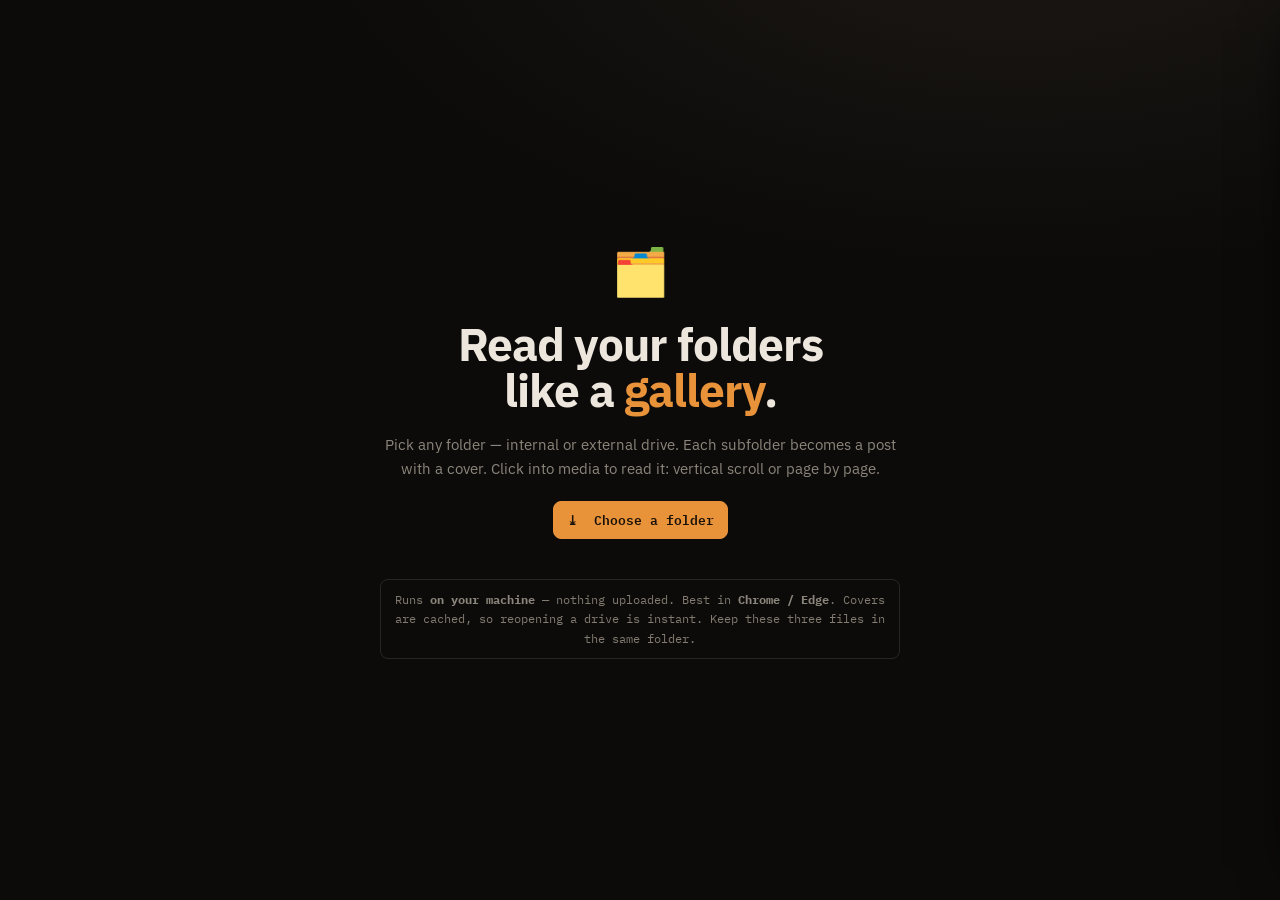
<file: index.html>
<!doctype html>
<html lang="en">
<head>
<meta charset="utf-8">
<meta name="viewport" content="width=device-width, initial-scale=1, viewport-fit=cover">
<title>Gallery — folder reader</title>
<link rel="preconnect" href="https://fonts.googleapis.com">
<link rel="preconnect" href="https://fonts.gstatic.com" crossorigin>
<link href="https://fonts.googleapis.com/css2?family=IBM+Plex+Mono:wght@400;500;600&family=IBM+Plex+Sans:wght@400;500;600;700&display=swap" rel="stylesheet">
<link rel="stylesheet" href="./styles.css">
</head>
<body>

<div id="prog"></div>
<div id="srStatus" class="sr-only" role="status" aria-live="polite"></div>

<header id="bar" style="display:none">
  <div class="brand">▚ <b>GALLERY</b></div>
  <nav class="crumbs" id="crumbs" aria-label="Breadcrumb"></nav>
  <input id="filter" class="filter" placeholder="filter…" autocomplete="off" spellcheck="false" aria-label="Filter cards">
  <button class="btn ghost icon" id="settingsBtn" title="Settings" aria-label="Open settings">⚙</button>
  <button class="btn ghost" id="rootBtn" title="Open a different root folder" aria-label="Open a different root folder">⤓ folder</button>
</header>

<section id="intro">
  <div class="ico">🗂️</div>
  <h1>Read your folders<br>like a <span>gallery</span>.</h1>
  <p>Pick any folder — internal or external drive. Each subfolder becomes a post with a cover. Click into media to read it: vertical scroll or page by page.</p>
  <div class="acts">
    <button class="btn solid" id="pick">⤓ &nbsp;Choose a folder</button>
  </div>
  <div class="recents" id="recents"></div>
  <div class="note" id="introNote">Runs <b>on your machine</b> — nothing uploaded. Best in <b>Chrome / Edge</b>. Covers are cached, so reopening a drive is instant. Keep these three files in the same folder.</div>
</section>

<main id="main" style="display:none"></main>

<div id="reader" role="dialog" aria-modal="true" aria-labelledby="rtitle">
  <div class="rbar">
    <span class="rtitle" id="rtitle"></span>
    <span class="rcount" id="rcount"></span>
    <div class="spacer" style="flex:1"></div>
    <div class="seg" id="segMode" role="group" aria-label="Reading mode">
      <button id="mScroll" class="act" aria-pressed="true">↕ scroll</button>
      <button id="mPage" aria-pressed="false">⇄ pages</button>
    </div>
    <button class="rclose" id="infoBtn" title="Image info (i)" aria-label="Toggle image info" aria-pressed="false">ⓘ</button>
    <button class="rclose" id="dlBtn" title="Download current item" aria-label="Download current item">⤓</button>
    <button class="rclose" id="fsBtn" title="Fullscreen (f)" aria-label="Toggle fullscreen" aria-pressed="false">⛶</button>
    <button class="rclose" id="slide" title="Slideshow (s)" aria-label="Toggle slideshow" aria-pressed="false">▶</button>
    <button class="rclose" id="rclose" title="Close (Esc)" aria-label="Close reader">✕</button>
  </div>
  <div class="scroll" id="scroll"></div>
  <div class="paged" id="paged">
    <div class="zone l" id="zL"></div>
    <div class="zone r" id="zR"></div>
    <button class="nav l" id="navL" aria-label="Previous item">‹</button>
    <div class="stage" id="stage"></div>
    <button class="nav r" id="navR" aria-label="Next item">›</button>
    <div class="rinfo" id="rinfo"></div>
  </div>
</div>

<aside id="settings" class="drawer" aria-label="Settings">
  <div class="dhead"><span>⚙ Settings</span><button class="rclose" id="sClose" aria-label="Close settings">✕</button></div>
  <div class="sect"><h4>Card size</h4>
    <div class="seg" id="segDensity"><button data-v="compact">compact</button><button data-v="cozy">cozy</button><button data-v="large">large</button></div></div>
  <div class="sect"><h4>Reading width · scroll</h4>
    <div class="seg" id="segWidth"><button data-v="narrow">narrow</button><button data-v="medium">medium</button><button data-v="full">full</button></div></div>
  <div class="sect"><h4>Order</h4>
    <div class="seg" id="segSort"><button data-v="name">name ↑</button><button data-v="nameDesc">name ↓</button><button data-v="date">date</button><button data-v="size">size</button><button data-v="shuffle">shuffle</button></div></div>
  <div class="sect"><h4>Default reading mode</h4>
    <div class="seg" id="segReaderMode"><button data-v="auto">auto</button><button data-v="scroll">scroll</button><button data-v="paged">pages</button></div></div>
  <div class="sect"><h4>Snap scrolling</h4>
    <div class="seg" id="segSnap"><button data-v="on">on</button><button data-v="off">off</button></div></div>
  <div class="sect"><h4>Slideshow interval</h4>
    <div class="seg" id="segSlide"><button data-v="2000">2s</button><button data-v="3500">3.5s</button><button data-v="6000">6s</button></div></div>
  <div class="sect"><h4>Thumbnail cache</h4>
    <div class="cacheline" id="cacheStat">—</div>
    <button class="btn" id="clearCache">Clear cache</button></div>
</aside>
<div id="backdrop"></div>

<div class="toast" id="toast"></div>

<script src="./app.js"></script>
</body>
</html>
</file>
<file: styles.css>
/* ====================================================================
   Gallery — folder reader · styles
   ==================================================================== */
:root{
  --bg:#0c0b0a; --bg2:#141210; --panel:#1a1714;
  --line:#2a2521; --line2:#3a332c;
  --txt:#ece6dd; --dim:#8c857b; --faint:#837b70;
  --accent:#e8923a; --accent2:#f0b46a; --bad:#d8503c;
  --mono:"IBM Plex Mono",ui-monospace,Menlo,Consolas,monospace;
  --sans:"IBM Plex Sans",system-ui,sans-serif;
  --r:10px; --ease:cubic-bezier(.2,.7,.2,1);
  --card-min:216px; --read-w:1000px;
}
*{box-sizing:border-box;margin:0;padding:0}
html,body{height:100%}
body{
  background:radial-gradient(1200px 600px at 80% -10%, #1c1814 0%, transparent 60%), var(--bg);
  color:var(--txt); font-family:var(--sans); -webkit-font-smoothing:antialiased; overflow-x:hidden;
}
button{font:inherit;color:inherit;cursor:pointer;background:none;border:none}
input{font:inherit}

/* visible keyboard focus (mouse users keep clean UI via :focus-visible) */
:focus-visible{outline:2px solid var(--accent);outline-offset:2px}
.filter:focus-visible{outline:2px solid var(--accent);outline-offset:1px}

/* visually-hidden live region (screen-reader announcements) */
.sr-only{position:absolute;width:1px;height:1px;padding:0;margin:-1px;overflow:hidden;clip:rect(0,0,0,0);white-space:nowrap;border:0}

/* drag-and-drop a folder to open */
#intro.dragover,main.dragover{position:relative;outline:2px dashed var(--accent);outline-offset:-14px}
#intro.dragover::after,main.dragover::after{content:"Drop a folder to open";position:absolute;left:50%;top:24px;transform:translateX(-50%);z-index:60;pointer-events:none;
  font-family:var(--mono);font-size:12.5px;font-weight:600;color:#1a1208;background:var(--accent);padding:8px 14px;border-radius:8px;box-shadow:0 6px 18px -8px rgba(232,146,58,.7)}

/* progress (slow disks) */
#prog{position:fixed;left:0;top:0;height:2px;width:100%;z-index:130;overflow:hidden;opacity:0;transition:opacity .2s;pointer-events:none}
#prog.go{opacity:1}
#prog::before{content:"";position:absolute;left:-40%;width:40%;height:100%;background:var(--accent);animation:ind 1.1s infinite var(--ease)}
@keyframes ind{0%{left:-40%}100%{left:100%}}

/* header */
header{position:sticky;top:0;z-index:40;display:flex;align-items:center;gap:12px;padding:12px 18px;
  background:rgba(12,11,10,.82);backdrop-filter:blur(14px);border-bottom:1px solid var(--line)}
.brand{font-family:var(--mono);font-weight:600;letter-spacing:.5px;font-size:13px;color:var(--accent);white-space:nowrap}
.brand b{color:var(--txt)}
.crumbs{display:flex;align-items:center;gap:6px;flex-wrap:wrap;font-family:var(--mono);font-size:13px;overflow:hidden;flex:1;min-width:0}
.crumbs button{color:var(--dim);padding:2px 6px;border-radius:6px;max-width:240px;overflow:hidden;text-overflow:ellipsis;white-space:nowrap;transition:color .15s,background .15s}
.crumbs button:hover{color:var(--txt);background:var(--panel)}
.crumbs button:last-child{color:var(--txt)}
.crumbs .sep{color:var(--faint)}
.filter{font-family:var(--mono);font-size:12.5px;background:var(--bg2);border:1px solid var(--line2);color:var(--txt);border-radius:8px;padding:6px 10px;width:128px;transition:width .22s var(--ease),border-color .15s}
.filter::placeholder{color:var(--faint)}
.filter:focus{outline:none;border-color:var(--accent);width:188px}
.btn{border:1px solid var(--line2);border-radius:8px;padding:7px 13px;font-family:var(--mono);font-size:12.5px;color:var(--txt);
  display:inline-flex;align-items:center;gap:8px;white-space:nowrap;transition:border-color .15s,background .15s,transform .06s,box-shadow .15s}
.btn:hover{border-color:var(--accent);background:var(--panel);box-shadow:0 0 0 3px rgba(232,146,58,.08)}
.btn:active{transform:translateY(1px) scale(.985)}
.btn.solid{background:var(--accent);color:#1a1208;border-color:var(--accent);font-weight:600}
.btn.solid:hover{background:var(--accent2);box-shadow:0 6px 18px -8px rgba(232,146,58,.7)}
.btn.ghost{color:var(--dim)} .btn.ghost:hover{color:var(--txt)}
.btn.icon{padding:7px 10px;font-size:15px}
/* gear: rotate on hover (mirrors the #rclose hover-rotate idiom) */
#settingsBtn{transition:border-color .15s,background .15s,color .2s,transform .25s var(--ease),box-shadow .15s}
#settingsBtn:hover{color:var(--accent);transform:rotate(35deg)}

/* unified tactile press feedback on icon-style buttons (matches .btn:active) */
.rclose:active,.seg button:active,.enter:active,.recents .rec:active,.crumbs button:active{transform:translateY(1px) scale(.97)}
.rclose,.seg button,.enter,.recents .rec,.crumbs button{transition-property:color,background,border-color,transform;transition-duration:.15s}

/* intro */
#intro{min-height:100dvh;display:flex;flex-direction:column;align-items:center;justify-content:center;text-align:center;padding:40px 24px;gap:20px}
#intro>*{animation:rise .6s var(--ease) both}
#intro .ico{font-size:46px;animation-delay:.02s}
#intro h1{font-weight:700;font-size:clamp(28px,5vw,46px);letter-spacing:-1px;line-height:1;animation-delay:.08s}
#intro h1 span{color:var(--accent)}
#intro p{color:var(--dim);max-width:520px;line-height:1.6;font-size:15px;animation-delay:.14s}
#intro .acts{display:flex;gap:10px;flex-wrap:wrap;justify-content:center;animation-delay:.2s}
.recents{display:flex;flex-direction:column;gap:6px;align-items:center;animation-delay:.24s}
.recents .rec{font-family:var(--mono);font-size:12px;color:var(--dim);border:1px solid var(--line);border-radius:7px;padding:6px 12px;transition:.15s;max-width:80vw;overflow:hidden;text-overflow:ellipsis;white-space:nowrap}
.recents .rec:hover{color:var(--txt);border-color:var(--accent2);background:var(--panel)}
#intro .note{font-family:var(--mono);font-size:11.5px;color:var(--faint);border:1px solid var(--line);border-radius:8px;padding:10px 14px;max-width:520px;line-height:1.7;animation-delay:.3s}
#intro .note b{color:var(--dim)}

/* grid */
main{padding:20px 18px 90px;max-width:1600px;margin:0 auto}
.grid{display:grid;gap:16px;grid-template-columns:repeat(auto-fill,minmax(var(--card-min),1fr))}
.card{border:1px solid var(--line);border-radius:var(--r);overflow:hidden;background:var(--bg2);display:flex;flex-direction:column;
  opacity:0;transform:translateY(12px);animation:rise .45s var(--ease) forwards;transition:border-color .18s,transform .18s var(--ease),box-shadow .18s}
.card.hide{display:none}
.card:hover{border-color:var(--line2);transform:translateY(-3px);box-shadow:0 14px 30px -18px rgba(0,0,0,.9)}
.card:hover .cover .open-hint{opacity:1;transform:none}
.card:hover .cover .img{transform:scale(1.06)}
.cover{position:relative;aspect-ratio:4/5;overflow:hidden;cursor:pointer;background:repeating-linear-gradient(45deg,#15120f 0 10px,#171310 10px 20px)}
.cover .img{position:absolute;inset:0;width:100%;height:100%;object-fit:cover;display:block;background:#0a0908;opacity:0;transform:scale(1.02);transition:opacity .45s ease,transform .55s var(--ease)}
.cover .img.in{opacity:1;transform:none}
.cover .ph{position:absolute;inset:0;display:flex;align-items:center;justify-content:center;color:var(--faint);font-size:30px}
.cover .badge{position:absolute;left:8px;top:8px;display:flex;gap:6px;flex-wrap:wrap;z-index:2}
.chip{font-family:var(--mono);font-size:10.5px;line-height:1;background:rgba(8,7,6,.8);border:1px solid var(--line2);color:var(--dim);padding:4px 6px;border-radius:6px;backdrop-filter:blur(4px)}
.chip.vid{color:var(--accent2);border-color:#5a3f1e}
.cover .open-hint{position:absolute;right:8px;bottom:8px;z-index:2;opacity:0;transform:translateY(4px);transition:opacity .18s,transform .18s var(--ease);
  font-family:var(--mono);font-size:10.5px;color:#1a1208;background:var(--accent);padding:4px 8px;border-radius:6px;font-weight:600}
.meta{display:flex;align-items:center;gap:8px;padding:10px 11px}
.meta .name{font-size:13.5px;font-weight:500;line-height:1.3;overflow:hidden;text-overflow:ellipsis;white-space:nowrap;flex:1}
.enter{border:1px solid var(--line2);border-radius:7px;width:30px;height:28px;display:grid;place-items:center;color:var(--dim);flex:none;font-size:15px;transition:.15s}
.enter:hover{color:var(--accent);border-color:var(--accent);background:var(--panel);transform:translateX(1px)}
.empty{color:var(--faint);font-family:var(--mono);font-size:13px;padding:60px 0;text-align:center}

/* shimmer */
.shim{position:relative;overflow:hidden}
.shim::after{content:"";position:absolute;inset:0;transform:translateX(-100%);background:linear-gradient(100deg,transparent 35%,rgba(232,146,58,.07) 50%,transparent 65%);animation:sh 1.5s infinite}
@keyframes sh{to{transform:translateX(100%)}}
@keyframes rise{to{opacity:1;transform:none}}

/* reader */
#reader{position:fixed;inset:0;z-index:90;background:#060504;display:none;flex-direction:column;opacity:0;transition:opacity .2s}
#reader.on{display:flex;opacity:1}
#reader.open-anim .rbar,#reader.open-anim .scroll,#reader.open-anim .paged{animation:fadeUp .35s var(--ease) both}
@keyframes fadeUp{from{opacity:0;transform:translateY(8px)}to{opacity:1;transform:none}}
.rbar{position:sticky;top:0;z-index:6;display:flex;align-items:center;gap:12px;padding:10px 16px;background:rgba(6,5,4,.72);backdrop-filter:blur(12px);border-bottom:1px solid var(--line);transition:opacity .28s,transform .28s var(--ease)}
#reader.hidebar .rbar{opacity:0;transform:translateY(-100%);pointer-events:none}
.rtitle{font-family:var(--mono);font-size:13px;color:var(--txt);overflow:hidden;text-overflow:ellipsis;white-space:nowrap}
.rcount{font-family:var(--mono);font-size:12px;color:var(--dim);white-space:nowrap}
.seg{display:flex;border:1px solid var(--line2);border-radius:8px;overflow:hidden}
.seg button{padding:6px 11px;font-family:var(--mono);font-size:11.5px;color:var(--dim);transition:background .18s,color .18s}
.seg button.act{background:var(--accent);color:#1a1208;font-weight:600}
.rclose{border:1px solid var(--line2);border-radius:8px;width:32px;height:30px;display:grid;place-items:center;color:var(--dim);font-size:15px;transition:.15s}
.rclose:hover{color:var(--txt);border-color:var(--accent)}
.rclose.act{color:var(--accent);border-color:var(--accent);background:var(--panel)}
#rclose:hover{color:var(--bad);border-color:var(--bad);transform:rotate(90deg)}
/* gentle breathing glow while a slideshow is running */
#slide[aria-pressed="true"]{color:var(--accent);border-color:var(--accent);animation:pulse 1.8s ease-in-out infinite}
@keyframes pulse{0%,100%{box-shadow:0 0 0 0 rgba(232,146,58,0)}50%{box-shadow:0 0 0 4px rgba(232,146,58,.16)}}

/* paged image-info overlay */
.rinfo{position:absolute;left:50%;bottom:14px;transform:translateX(-50%);z-index:5;max-width:92vw;
  font-family:var(--mono);font-size:12px;color:var(--txt);background:rgba(6,5,4,.82);border:1px solid var(--line2);
  padding:6px 12px;border-radius:8px;backdrop-filter:blur(8px);display:none;overflow:hidden;text-overflow:ellipsis;white-space:nowrap}
.rinfo.on{display:block}

.scroll{flex:1;overflow-y:auto;overflow-x:hidden;scroll-snap-type:y proximity;scroll-behavior:smooth;-webkit-overflow-scrolling:touch;overscroll-behavior:contain}
.scroll .item{display:flex;justify-content:center;padding:0 0 3px;scroll-snap-align:start;min-height:60vh}
.scroll .item.loaded{min-height:0}
.scroll .item>*{max-width:min(var(--read-w),100%);width:100%;height:auto;display:block;background:#0a0908;opacity:0;transition:opacity .3s ease}
.scroll .item.shown>*{opacity:1}

.paged{flex:1;position:relative;display:none;align-items:center;justify-content:center;overflow:hidden;touch-action:pan-y}
.paged.on{display:flex}
.paged .stage{max-width:100%;max-height:100%;display:flex;align-items:center;justify-content:center;will-change:opacity,transform}
.paged .stage>*{max-width:100vw;max-height:calc(100dvh - 8px);width:auto;height:auto;object-fit:contain;background:#060504}
.zone{position:absolute;top:0;bottom:0;width:34%;z-index:3}
.zone.l{left:0;cursor:w-resize}.zone.r{right:0;cursor:e-resize}
.paged.video .zone{pointer-events:none}
.nav{position:absolute;top:50%;z-index:4;width:46px;height:46px;border-radius:50%;display:grid;place-items:center;background:rgba(20,18,16,.7);border:1px solid var(--line2);color:var(--txt);font-size:20px;opacity:0;pointer-events:none;transform:translateY(-50%) scale(.92);transition:opacity .2s,transform .2s var(--ease),background .15s,color .15s}
.nav.l{left:14px}.nav.r{right:14px}
.nav.show{opacity:.92;pointer-events:auto;transform:translateY(-50%) scale(1)}
.nav.show:hover{background:var(--accent);color:#1a1208;border-color:var(--accent);transform:translateY(-50%) scale(1.08)}

/* settings drawer */
.drawer{position:fixed;top:0;right:0;height:100dvh;width:336px;max-width:88vw;z-index:120;background:var(--bg2);border-left:1px solid var(--line2);transform:translateX(102%);transition:transform .28s var(--ease);display:flex;flex-direction:column;overflow-y:auto;box-shadow:-20px 0 50px -30px #000}
.drawer.on{transform:none}
/* sections ease in when the drawer opens (reuses the reader's fadeUp).
   .dhead is the drawer's first div, so the .sect blocks are type-positions 2–8. */
.drawer.on .sect{animation:fadeUp .3s var(--ease) both}
.drawer.on .sect:nth-of-type(2){animation-delay:.04s}
.drawer.on .sect:nth-of-type(3){animation-delay:.08s}
.drawer.on .sect:nth-of-type(4){animation-delay:.12s}
.drawer.on .sect:nth-of-type(5){animation-delay:.16s}
.drawer.on .sect:nth-of-type(6){animation-delay:.2s}
.drawer.on .sect:nth-of-type(7){animation-delay:.24s}
.drawer.on .sect:nth-of-type(8){animation-delay:.28s}
#backdrop{position:fixed;inset:0;background:rgba(0,0,0,.5);z-index:110;opacity:0;pointer-events:none;transition:opacity .25s}
#backdrop.on{opacity:1;pointer-events:auto}
.dhead{display:flex;align-items:center;justify-content:space-between;padding:15px 18px;border-bottom:1px solid var(--line);font-family:var(--mono);font-size:13px;color:var(--txt);position:sticky;top:0;background:var(--bg2);z-index:1}
.sect{padding:15px 18px;border-bottom:1px solid var(--line)}
.sect h4{font-family:var(--mono);font-size:10.5px;text-transform:uppercase;letter-spacing:1.2px;color:var(--dim);margin-bottom:10px;font-weight:600}
.drawer .seg{width:100%}
.drawer .seg button{flex:1;text-align:center}
.cacheline{font-family:var(--mono);font-size:12px;color:var(--dim);margin-bottom:11px}

.toast{position:fixed;left:50%;bottom:24px;transform:translateX(-50%) translateY(20px);background:var(--panel);border:1px solid var(--line2);color:var(--txt);padding:10px 16px;border-radius:9px;font-family:var(--mono);font-size:12.5px;z-index:200;opacity:0;transition:.25s;pointer-events:none;max-width:90vw}
.toast.on{opacity:1;transform:translateX(-50%) translateY(0)}

::-webkit-scrollbar{width:11px;height:11px}
::-webkit-scrollbar-thumb{background:var(--line2);border-radius:6px;border:3px solid var(--bg)}
::-webkit-scrollbar-track{background:transparent}
@media (prefers-reduced-motion:reduce){*{animation-duration:.01ms!important;transition-duration:.01ms!important}}
</file>
